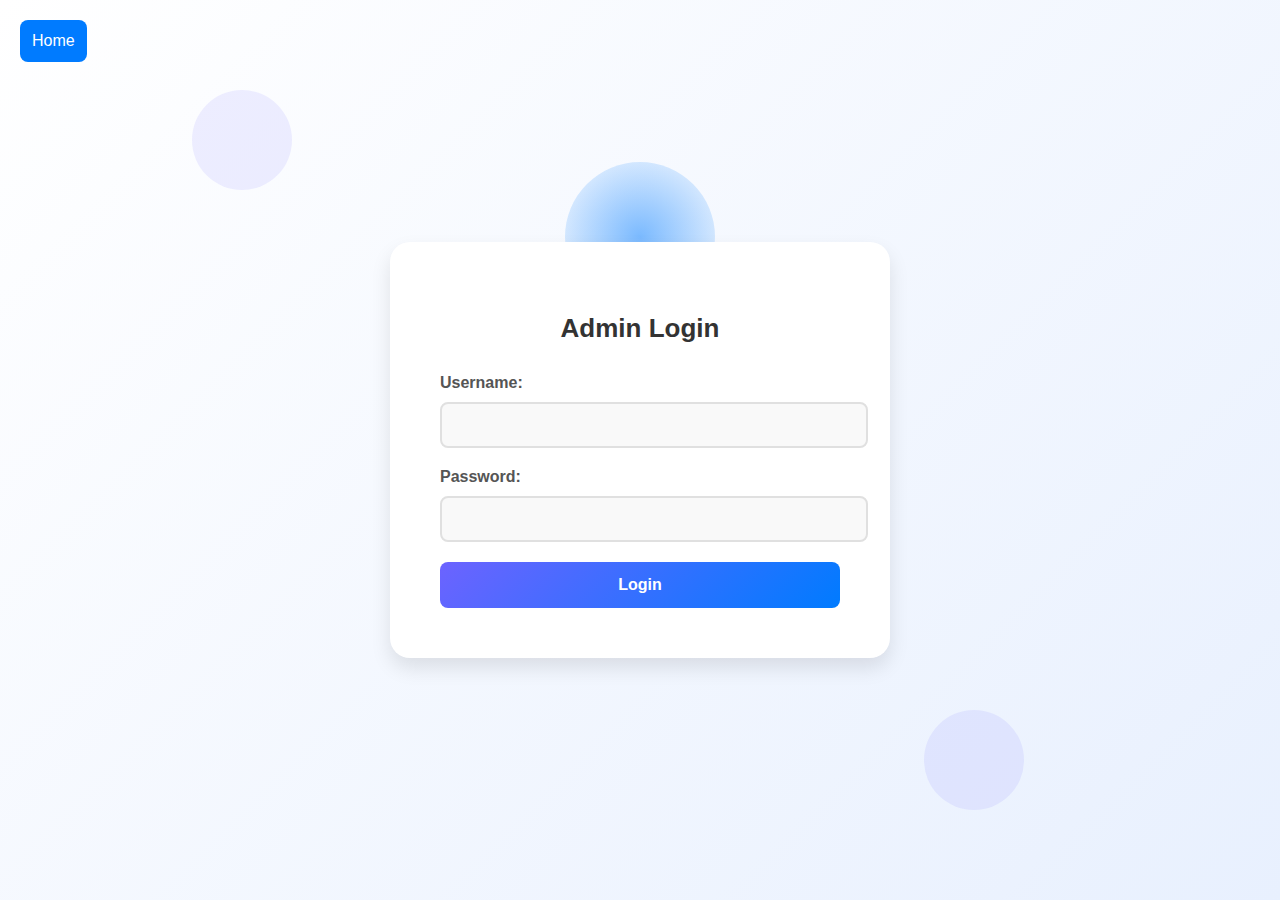
<file: admin_login.html>
<!DOCTYPE html>
<html lang="en">
<head>
    <meta charset="UTF-8">
    <meta name="viewport" content="width=device-width, initial-scale=1.0">
    <title>Admin Login</title>
    <style>
        body {
            font-family: 'Poppins', sans-serif;
            background: linear-gradient(135deg, #ffffff, #e8f0fe);
            display: flex;
            justify-content: center;
            align-items: center;
            height: 100vh;
            margin: 0;
            overflow: hidden;
            position: relative; 
        }

        .login-container {
            background: #ffffff;
            padding: 50px;
            border-radius: 20px;
            box-shadow: 0 10px 20px rgba(0, 0, 0, 0.1);
            width: 400px;
            text-align: center;
            position: relative;
            animation: fadeIn 1.5s ease-in-out;
        }

        @keyframes fadeIn {
            from { opacity: 0; transform: translateY(-20px); }
            to { opacity: 1; transform: translateY(0); }
        }

        .login-container::before {
            content: "";
            position: absolute;
            top: -80px;
            left: 50%;
            transform: translateX(-50%);
            width: 150px;
            height: 150px;
            background: radial-gradient(circle, rgba(0, 123, 255, 0.5), transparent);
            border-radius: 50%;
            z-index: -1;
        }

        .login-container h2 {
            font-size: 26px;
            color: #333;
            margin-bottom: 30px;
            animation: popIn 1s ease-in-out;
        }

        @keyframes popIn {
            0% { transform: scale(0.8); opacity: 0; }
            100% { transform: scale(1); opacity: 1; }
        }

        .login-container label {
            display: block;
            text-align: left;
            margin-bottom: 10px;
            font-weight: bold;
            color: #555;
        }

        .login-container input {
            width: 100%;
            padding: 12px;
            margin-bottom: 20px;
            border: 2px solid #e0e0e0;
            border-radius: 8px;
            background: #f9f9f9;
            font-size: 16px;
            transition: all 0.3s;
        }

        .login-container input:focus {
            border-color: #007bff;
            background: #fff;
            outline: none;
            box-shadow: 0 0 8px rgba(0, 123, 255, 0.2);
        }

        .login-container button {
            width: 100%;
            padding: 14px;
            font-size: 16px;
            font-weight: bold;
            color: #fff;
            background: linear-gradient(135deg, #6c63ff, #007bff);
            border: none;
            border-radius: 8px;
            cursor: pointer;
            transition: all 0.3s ease;
        }

        .login-container button:hover {
            background: linear-gradient(135deg, #5a4de2, #0056b3);
            box-shadow: 0 4px 12px rgba(0, 0, 0, 0.2);
        }

        .home-button {
            position: absolute;
            top: 20px;
            left: 20px;
            padding: 12px;
            font-size: 16px;
            color: #fff;
            background: #007bff;
            border: none;
            border-radius: 8px;
            cursor: pointer;
            transition: all 0.3s ease;
        }

        .home-button:hover {
            background: #0056b3;
            box-shadow: 0 4px 12px rgba(0, 0, 0, 0.2);
        }

        .floating-graphics {
            position: absolute;
            width: 100px;
            height: 100px;
            background: rgba(108, 99, 255, 0.1);
            border-radius: 50%;
            animation: float 6s infinite ease-in-out;
        }

        @keyframes float {
            0% { transform: translateY(0); }
            50% { transform: translateY(-30px); }
            100% { transform: translateY(0); }
        }

        .floating-graphics:nth-child(1) {
            top: 10%;
            left: 15%;
            animation-delay: 0s;
        }

        .floating-graphics:nth-child(2) {
            bottom: 10%;
            right: 20%;
            animation-delay: 2s;
        }

        .floating-graphics:nth-child(3) {
            top: 50%;
            left: 60%;
            animation-delay: 4s;
        }
    </style>
</head>
<body>
    <div class="floating-graphics"></div>
    <div class="floating-graphics"></div>
    <div class="floating-graphics"></div>

    <button class="home-button" onclick="window.location.href='index.html'">Home</button>

    <div class="login-container">
        <h2>Admin Login</h2>
        <form action="validate_admin.php" method="POST">
            <label for="username">Username:</label>
            <input type="text" name="username" id="username" required>

            <label for="password">Password:</label>
            <input type="password" name="password" id="password" required>

            <button type="submit">Login</button>
        </form>
    </div>
</body>
</html>
</file>
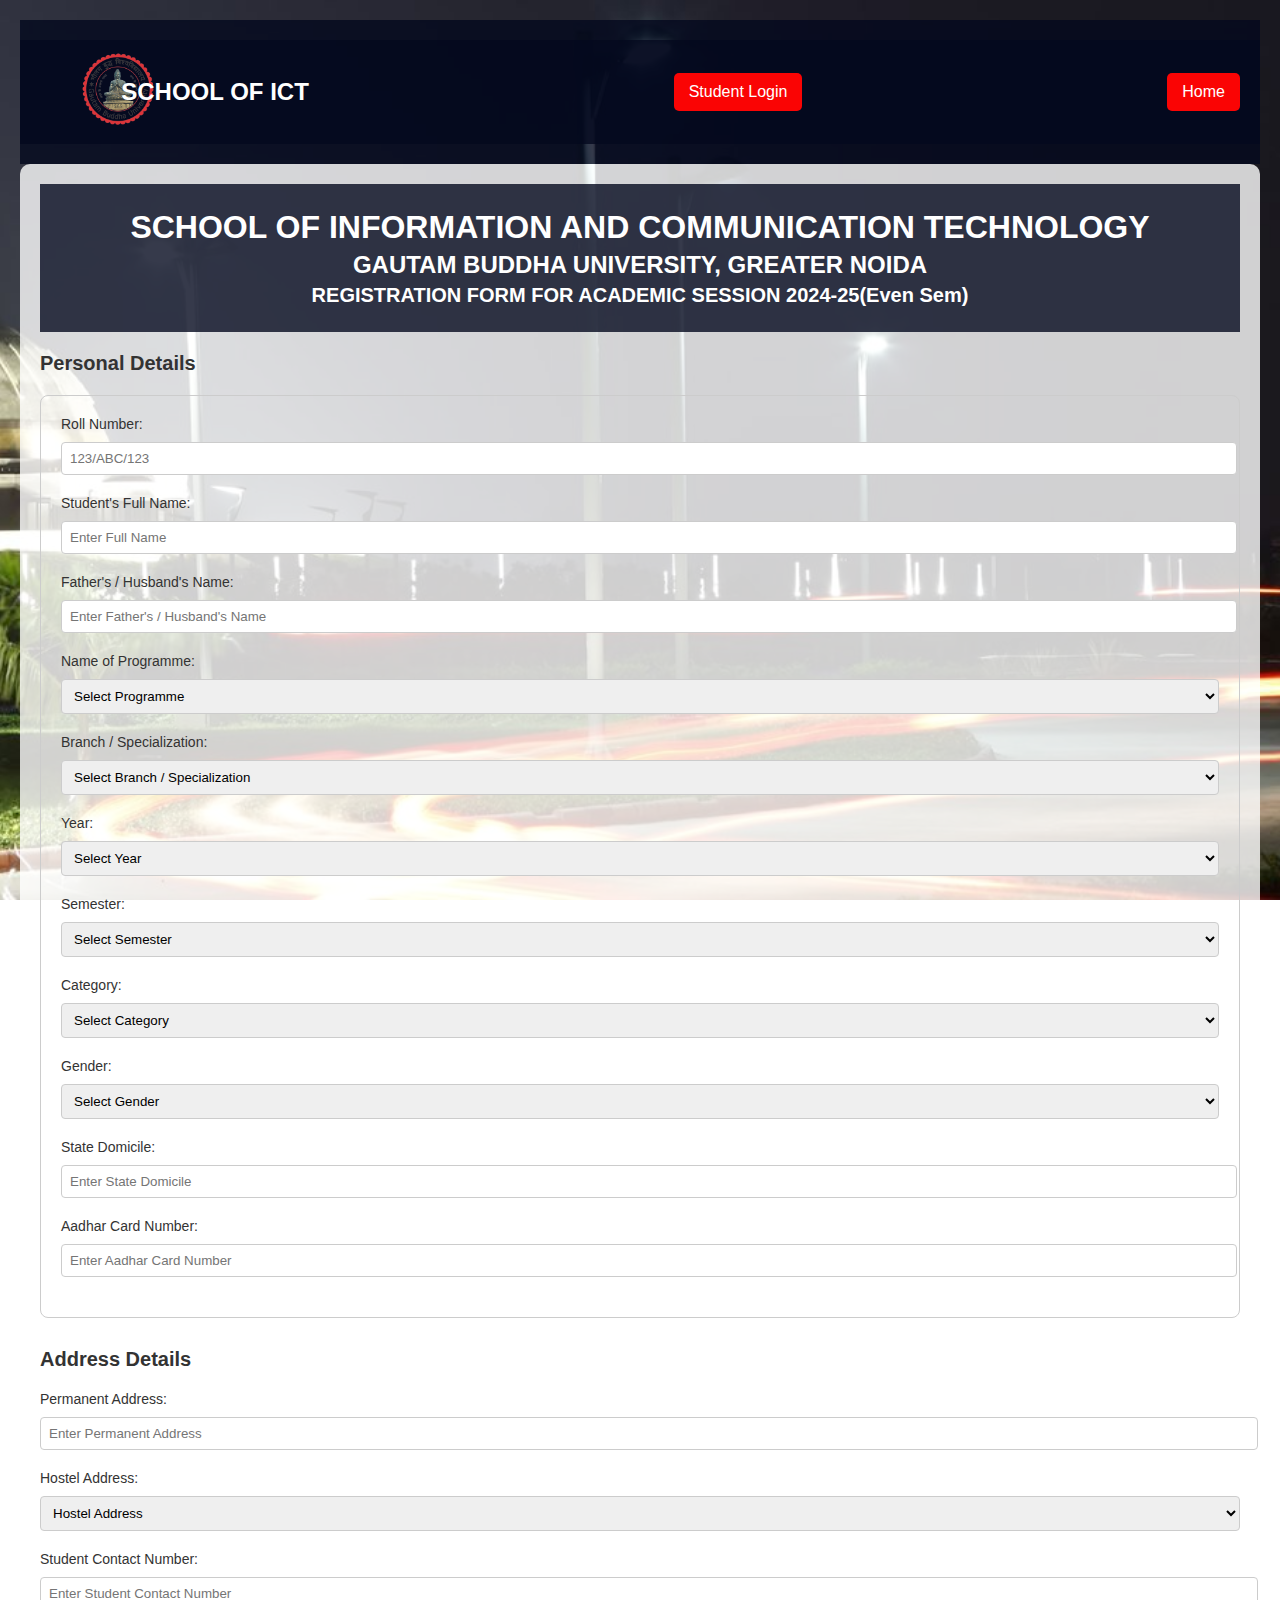
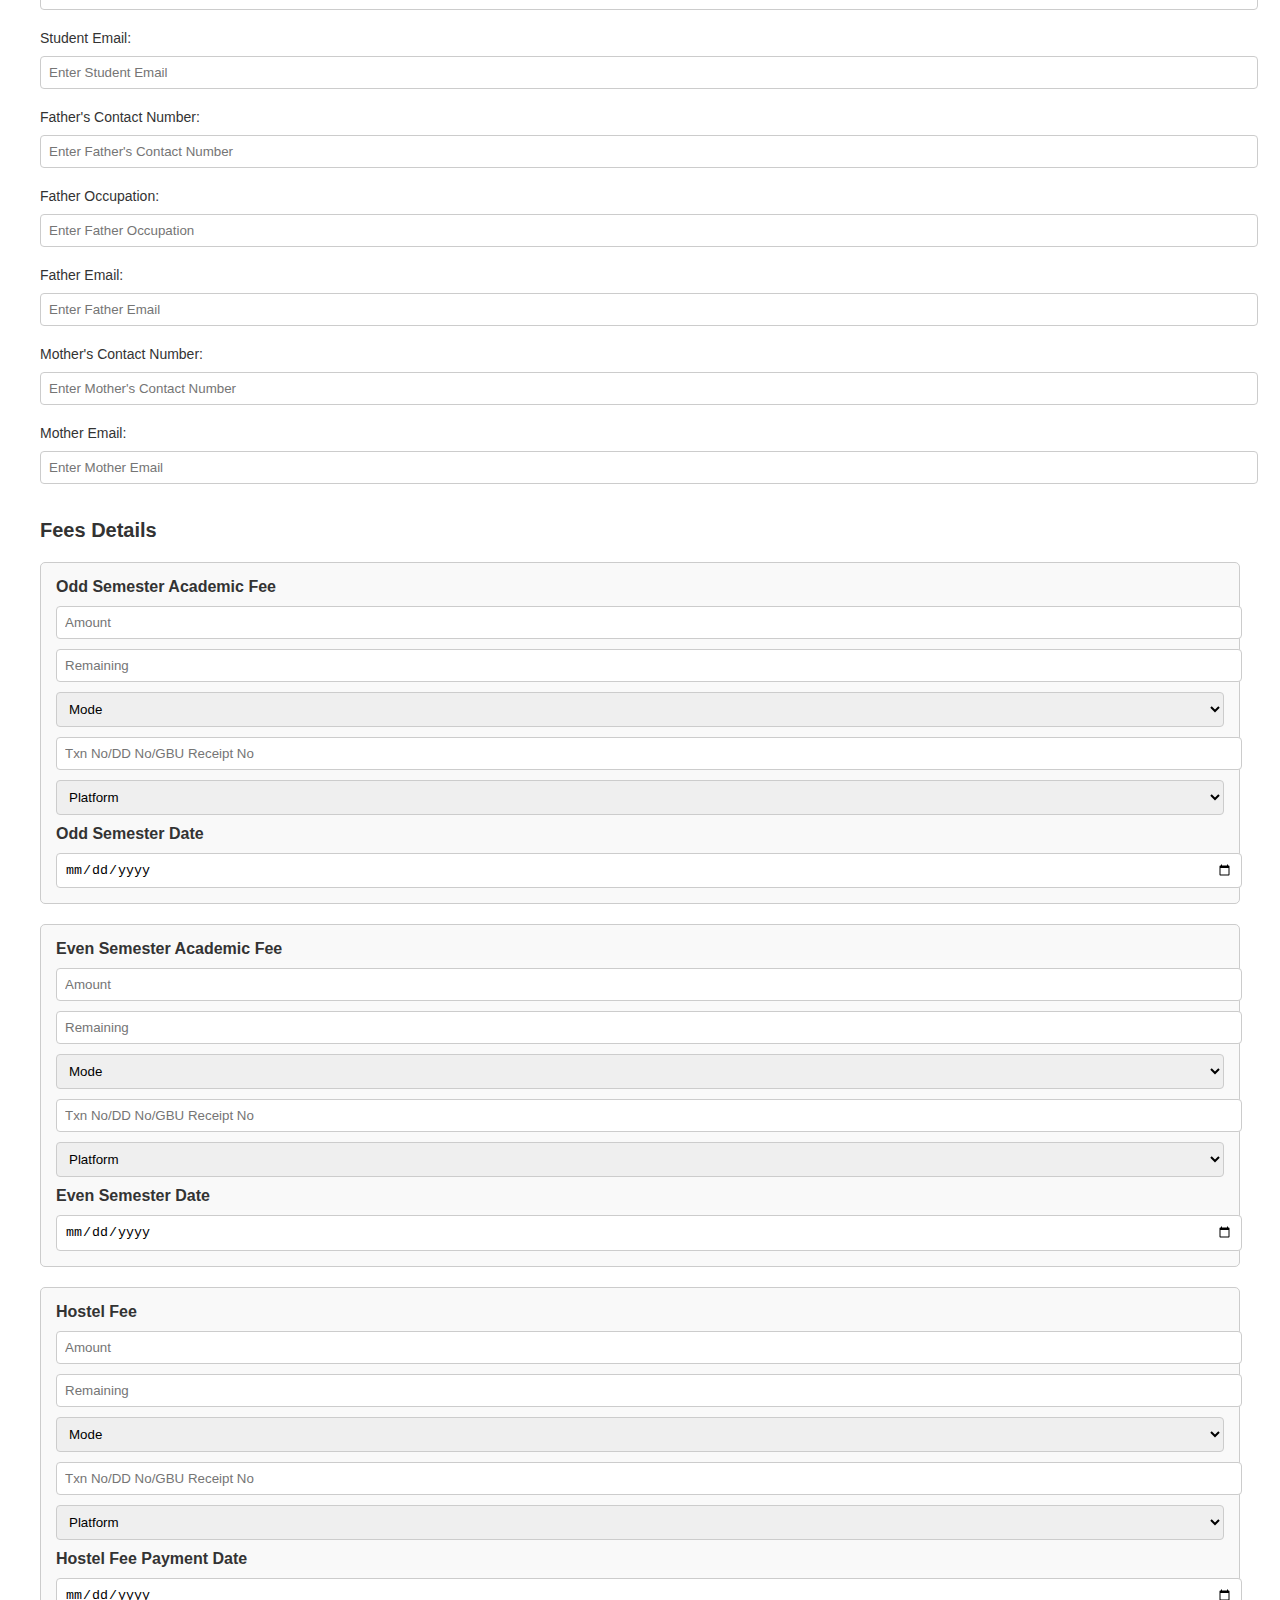
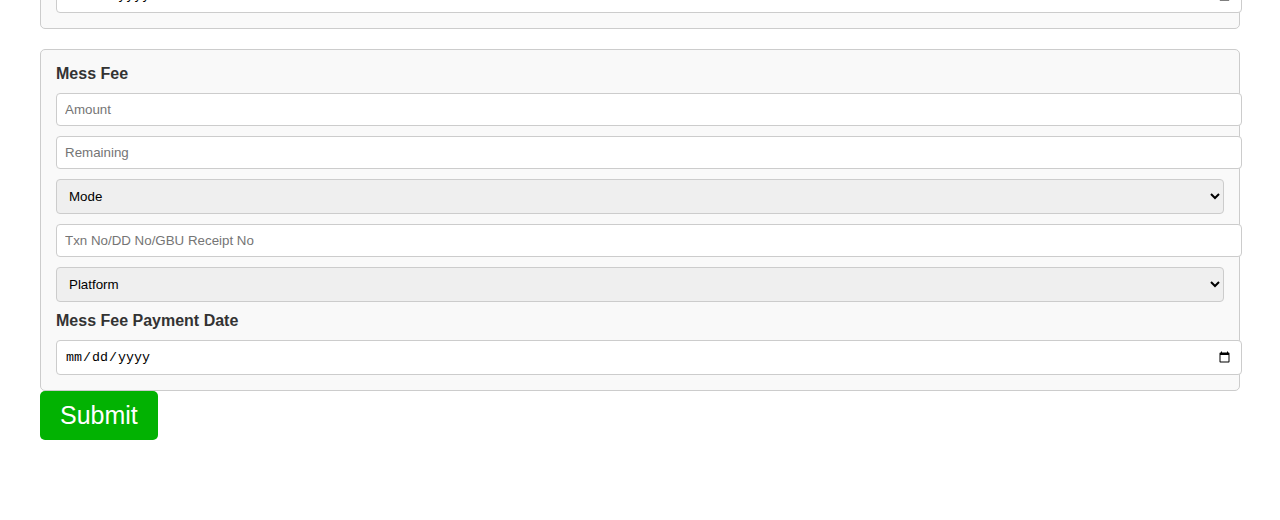
<file: regis.html>
<!DOCTYPE html>
<html lang="en">
<head>
    <meta charset="UTF-8">
    <meta name="viewport" content="width=device-width, initial-scale=1.0">
    <title>Student Registration</title>
    <link rel="stylesheet" href="styles.css"> 
</head>
<body>

 
    <section class="header">
        <div class="nav-bar">
            <nav>
                <div class="logo">
                    <img src="images/GBU logo.png" alt="University Logo" class="university-logo">
                </div>
                <a id="logo-text" class="typing-effect">SCHOOL OF ICT</a>
                <div class="registration-portal">
                    <a href="login.php">Student Login</a>
                </div>
                <div class="registration-portal">
                    <a href="index.html">Home</a>
                </div>
            </nav>
        </div>
    </section>

    <!-- Main Registration Form Section -->
    <div class="container">
        <!-- Registration Form Header -->
        <div class="header">
            <h1>SCHOOL OF INFORMATION AND COMMUNICATION TECHNOLOGY</h1>
            <h2>GAUTAM BUDDHA UNIVERSITY, GREATER NOIDA</h2>
            <h3>REGISTRATION FORM FOR ACADEMIC SESSION 2024-25(Even Sem)</h3>
        </div>

        <!-- Personal Details Section -->
        <div class="section">
            <h3>Personal Details</h3>
            <form action="preview_registration.php" method="POST">
                <div class="form-field">
                    <label for="rollNumber">Roll Number:</label>
                    <input type="text" id="rollNumber" name="rollNumber" placeholder="123/ABC/123" required>
                </div>
                <div class="form-field">
                    <label for="fullName">Student's Full Name:</label>
                    <input type="text" id="fullName" name="fullName" placeholder="Enter Full Name" required>
                </div>
                <div class="form-field">
                    <label for="fathersName">Father's / Husband's Name:</label>
                    <input type="text" id="fathersName" name="fathersName" placeholder="Enter Father's / Husband's Name" required>
                </div>
                <div class="form-field">
                    <label for="nameOfProgramme">Name of Programme:</label>
                    <select id="nameOfProgramme" name="nameOfProgramme" required>
                        <option value="">Select Programme</option>
                        <option value="B.tech">B.TECH</option>
                        <option value="Integrated B.tech + M.tech">Integrated B.tech + M.tech</option>
                        <option value="BCA">BCA</option>
                        <option value="M.tech">M.tech</option>
                        <option value="MCA">MCA</option>
                        <option value="PHD">PHD</option>
                    </select>
                </div>
                <div class="form-field">
                    <label for="branchSpecialization">Branch / Specialization:</label>
                    <select id="branchSpecialization" name="branchSpecialization" required>
                        <option value="">Select Branch / Specialization</option>
                        <option value="CSE">CSE</option>
                        <option value="CSE (AI)">CSE (AI)</option>
                        <option value="CSE (Cyber Security)">CSE (Cyber Security)</option>
                        <option value="CSE (Data Science)">CSE (Data Science)</option>
                        <option value="CSE (Internet of Things)">CSE (IoT)</option>
                        <option value="CSE (Machine Learning)">CSE (ML)</option>
                        <option value="ECE">ECE</option>
                        <option value="ECE (AI/ML)">ECE (AI/ML)</option>
                        <option value="ECE VLSI">ECE VLSI</option>
                        <option value="IT">IT</option>
                         <option value="Integrated B.tech + M.tech CSE">Integrated B.tech + M.tech CSE</option>
                        <option value="Integrated B.tech + M.tech CSE(AI and Robotics)">Integrated B.tech + M.tech CSE(AI and Robotics)</option>
                        <option value="Integrated B.tech + M.tech CSE(Data Science)">Integrated B.tech + M.tech CSE(Data Science)</option>
                        <option value="Integrated B.tech + M.tech CSE(Software Engineering)">Integrated B.tech + M.tech CSE(Software Engineering)</option>
                        <option value="Integrated B.tech + M.tech CSE(Wireless Communication and Networks)">Integrated B.tech + M.tech CSE(Wireless Communication and Networks)</option>
                        <option value="Integrated B.tech + M.tech ECE">Integrated B.tech + M.tech ECE</option>
                        <option value="Integrated B.tech + M.tech ECE(Data Science)">Integrated B.tech + M.tech ECE(Data Science)</option>
                        <option value="Integrated B.tech + M.tech ECE(AI and Robotics)">Integrated B.tech + M.tech ECE(AI and Robotics)</option>
                        <option value="Integrated B.tech + M.tech ECE(VLSI Design)">Integrated B.tech + M.tech ECE(VLSI Design)</option>
                        <option value="Integrated B.tech + M.tech ECE(Wireless Communication and Networks)">Integrated B.tech + M.tech CSE(Wireless Communication and Networks)</option>
                        <option value="BCA">BCA</option>
                        <option value="M.tech CSE(Software Engineering)">M.tech CSE (Software Engineering)</option>
                        <option value="M.tech CSE(AI and Robotics)">M.tech CSE (AI and Robotics)</option>
                        <option value="M.tech CSE (Data Science)">M.tech CSE (Data Science)</option>
                        <option value="M.tech ECE (Wireless Communication and Networks)">M.tech ECE (Wireless Communication and Networks)</option>
                        <option value="M.tech ECE(VLSI Design)">M.tech ECE (VLSI Design)</option>
                        <option value="M.tech ECE(Railway Signaling Telecommunication and RAMS)">M.tech ECE (Railway Signaling Telecommunication and RAMS)</option>
                        <option value="MCA">MCA</option>
                        <option value="MCA (AI)">MCA (AI)</option>
                        <option value="MCA (Data Science)">MCA (Data Science)</option>
                        <option value="M.tech (Information and Communication Technology)">M.tech (Information and Communication Technology)</option>
                        <option value="PHD (CSE)">PHD (CSE)</option>
                        <option value="PHD (ECE)">PHD (ECE)</option>
                    </select>
                </div>
                <div class="form-field">
                    <label for="year">Year:</label>
                    <select id="year" name="year" required>
                        <option value="">Select Year</option>
                        <option value="1">1st Year</option>
                        <option value="2">2nd Year</option>
                        <option value="3">3rd Year</option>
                        <option value="4">4th Year</option>
                        <option value="5">5th Year</option>
                    </select>
                </div>
                <div class="form-field">
                    <label for="semester">Semester:</label>
                    <select id="semester" name="semester" required>
                        <option value="">Select Semester</option>
                        <option value="1">Semester 1</option>
                        <option value="2">Semester 2</option>
                        <option value="3">Semester 3</option>
                        <option value="4">Semester 4</option>
                        <option value="5">Semester 5</option>
                        <option value="6">Semester 6</option>
                        <option value="7">Semester 7</option>
                        <option value="8">Semester 8</option>
                        <option value="9">Semester 9</option>
                        <option value="10">Semester 10</option>
                    </select>
                </div>
                <div class="form-field">
                    <label for="category">Category:</label>
                    <select id="category" name="category" required>
                        <option value="">Select Category</option>
                        <option value="Gen">Gen</option>
                        <option value="OBC">OBC</option>
                        <option value="SC">SC</option>
                        <option value="ST">ST</option>
                        <option value="PH">PH</option>
                    </select>
                </div>
                <div class="form-field">
                    <label for="gender">Gender:</label>
                    <select id="gender" name="gender" required>
                        <option value="">Select Gender</option>
                        <option value="Male">Male</option>
                        <option value="Female">Female</option>
                        <option value="Other">Other</option>
                    </select>
                </div>
                <div class="form-field">
                    <label for="stateDomicile">State Domicile:</label>
                    <input type="text" id="stateDomicile" name="stateDomicile" placeholder="Enter State Domicile" required>
                </div>
                <div class="form-field">
                    <label for="aadharCard">Aadhar Card Number:</label>
                    <input type="text" id="aadharCard" name="aadharCard" placeholder="Enter Aadhar Card Number" required>
                </div>
        </div>

        <!-- Address Details Section -->
        <div class="section">
            <h3>Address Details</h3>
            <div class="form-field">
                <label for="permanentAddress">Permanent Address:</label>
                <input type="text" id="permanentAddress" name="permanentAddress" placeholder="Enter Permanent Address" required>
            </div>
            <div class="form-field">
                <label for="hostelAddress">Hostel Address:</label>
                <select id="hostelAddress" name="hostelAddress" required>
                    <option value="">Hostel Address</option>
                    <option value="Sant Ravi Das Boys Hostel">Sant Ravi Das Boys Hostel</option>
                    <option value="Guru Ghasi Das Boys Hostel">Guru Ghasi Das Boys Hostel</option>
                    <option value="Shri Narayan Guru Boys Hostel">Shri Narayan Guru Boys Hostel</option>
                    <option value="Birsa Munda Hostel Boys">Birsa Munda Hostel Boys</option>
                    <option value="Sant Kabir Das Hostel Boys">Sant Kabir Das Hostel Boys</option>
                    <option value="Shri Chatrapati Sahu Ji Maharaj Boys Hostel">Shri Chatrapati Sahu Ji Maharaj Boys Hostel</option>
                    <option value="Malik Mohd. Jaysi Hostel Boys">Malik Mohd. Jaysi Hostel Boys</option>
                    <option value="Tulsidas Hostel Boys">Tulsidas Hostel Boys</option>
                    <option value="Raheem Boys Hostel">Raheem Boys Hostel</option>
                    <option value="Ram Sharan Das Boys Hostel">Ram Sharan Das Boys Hostel</option>
                    <option value="Munshi Prem Chand Boys Hostel (New Hostel)">Munshi Prem Chand Boys Hostel (New Hostel)</option>
                    <option value="Maharshi Valmiki Boys Hostel">Maharshi Valmiki Boys Hostel</option>
                    <option value="Rani Laxmi Bai Girls Hostel">Rani Laxmi Bai Girls Hostel</option>
                    <option value="Mahamaya Girls Hostel">Mahamaya Girls Hostel</option>
                    <option value="Rama Bai Ambedkar Girls Hostel">Rama Bai Ambedkar Girls Hostel</option>
                    <option value="Savitri Bai Phule Girls Hostel">Savitri Bai Phule Girls Hostel</option>
                    <option value="Maha Devi Verma Girls Hostel">Maha Devi Verma Girls Hostel</option>
                    <option value="Ismat Chughtai Girls Hostel">Ismat Chughtai Girls Hostel</option>
                    <option value="Married Research Scholars Hostel">Married Research Scholars Hostel</option>
                    <option value="Day Scholar">Day Scholar</option>

                </select>
            </div>
  <div class="form-field">
    <label for="studentContact">Student Contact Number:</label>
    <input type="text" id="studentContact" name="studentContact" placeholder="Enter Student Contact Number" required pattern="^\d{10}$" maxlength="10" title="Please enter a valid 10-digit contact number.">
</div>
<div class="form-field">
    <label for="studentEmail">Student Email:</label>
    <input type="email" id="studentEmail" name="studentEmail" placeholder="Enter Student Email" required>
</div>
<div class="form-field">
    <label for="fatherContact">Father's Contact Number:</label>
    <input type="text" id="fatherContact" name="fatherContact" placeholder="Enter Father's Contact Number" required pattern="^\d{10}$" maxlength="10" title="Please enter a valid 10-digit contact number.">
</div>

<div class="form-field">
    <label for="fatherOccupation">Father Occupation:</label>
    <input type="text" id="fatherOccupation" name="fatherOccupation" placeholder="Enter Father Occupation" required>
</div>
<div class="form-field">
    <label for="fatherEmail">Father Email:</label>
    <input type="email" id="fatherEmail" name="fatherEmail" placeholder="Enter Father Email" required>
</div>
<div class="form-field">
    <label for="motherContact">Mother's Contact Number:</label>
    <input type="text" id="motherContact" name="motherContact" placeholder="Enter Mother's Contact Number" required pattern="^\d{10}$" maxlength="10" title="Please enter a valid 10-digit contact number.">
</div>

<div class="form-field">
    <label for="motherEmail">Mother Email:</label>
    <input type="email" id="motherEmail" name="motherEmail" placeholder="Enter Mother Email" required>
</div>

        </div>

        <!-- Fees Details Section -->
        <!DOCTYPE html>
<html lang="en">
<head>
    <meta charset="UTF-8">
    <meta name="viewport" content="width=device-width, initial-scale=1.0">
    <title>Vertical Fee Section</title>
    <style>
        body {
            font-family: Arial, sans-serif;
            margin: 20px;
        }

        .section {
            margin-bottom: 30px;
        }

        .fee-section {
            display: flex;
            flex-direction: column;
            gap: 20px;
        }

        .fee-item {
            display: flex;
            flex-direction: column;
            gap: 10px;
            border: 1px solid #ccc;
            padding: 15px;
            border-radius: 5px;
            background-color: #f9f9f9;
        }

        .fee-item label {
            font-weight: bold;
        }

        .fee-item input,
        .fee-item select {
            width: 100%;
            padding: 8px;
            border: 1px solid #ccc;
            border-radius: 4px;
        }

        button {
            padding: 10px 20px;
            font-size: 16px;
            background-color: #007BFF;
            color: white;
            border: none;
            border-radius: 5px;
            cursor: pointer;
        }

        button:hover {
            background-color: #0056b3;
        }
    </style>
</head>
<body>
    <div class="section">
        <h3>Fees Details</h3>
            <div class="fee-section">

           <!-- Odd Semester Fee -->
<div class="fee-item">
    <label for="oddSemesterAmount">Odd Semester Academic Fee</label>
    <input type="number" id="oddSemesterAmount" name="oddSemesterAmount" placeholder="Amount" min="0" step="1">
    
    <input type="number" id="oddSemesterRemaining" name="oddSemesterRemaining" placeholder="Remaining" min="0" step="1">
    
    <select id="oddSemesterDetails" name="oddSemesterDetails">
        <option value="">Mode</option>
        <option value="ONLINE">Online</option>
        <option value="DD">DD</option>
        <option value="CASH">Cash</option>
    </select>
    
    <input type="text" id="oddSemesterTxnDetails" name="oddSemesterTxnDetails" placeholder="Txn No/DD No/GBU Receipt No">
    
    <select id="oddSemesterPlatform" name="oddSemesterPlatform">
        <option value="">Platform</option>
        <option value="GBU">GBU</option>
        <option value="BANK">BANK</option>
    </select>
    
    <label for="oddSemesterDate" class="placeholder">Odd Semester Date</label>
    <input type="date" id="oddSemesterDate" name="oddSemesterDate">
</div>

<!-- Even Semester Fee -->
<div class="fee-item">
    <label for="evenSemesterAmount">Even Semester Academic Fee</label>
    <input type="number" id="evenSemesterAmount" name="evenSemesterAmount" placeholder="Amount" min="0" step="1">
    
    <input type="number" id="evenSemesterRemaining" name="evenSemesterRemaining" placeholder="Remaining" min="0" step="1">
    
    <select id="evenSemesterDetails" name="evenSemesterDetails">
        <option value="">Mode</option>
        <option value="ONLINE">Online</option>
        <option value="DD">DD</option>
        <option value="CASH">Cash</option>
    </select>
    
    <input type="text" id="evenSemesterTxnDetails" name="evenSemesterTxnDetails" placeholder="Txn No/DD No/GBU Receipt No">
    
    <select id="evenSemesterPlatform" name="evenSemesterPlatform">
        <option value="">Platform</option>
        <option value="GBU">GBU</option>
        <option value="BANK">BANK</option>
    </select>
    
    <label for="evenSemesterDate" class="placeholder">Even Semester Date</label>
    <input type="date" id="evenSemesterDate" name="evenSemesterDate">
</div>

<!-- Hostel Fee -->
<div class="fee-item">
    <label for="hostelAmount">Hostel Fee</label>
    <input type="number" id="hostelAmount" name="hostelAmount" placeholder="Amount" min="0" step="1">
    
    <input type="number" id="hostelRemaining" name="hostelRemaining" placeholder="Remaining" min="0" step="1">
    
    <select id="hostelPaymentMode" name="hostelPaymentMode">
        <option value="">Mode</option>
        <option value="ONLINE">Online</option>
        <option value="DD">DD</option>
        <option value="CASH">Cash</option>
    </select>
    
    <input type="text" id="hostelTxnDetails" name="hostelTxnDetails" placeholder="Txn No/DD No/GBU Receipt No">
    
    <select id="hostelPlatform" name="hostelPlatform">
        <option value="">Platform</option>
        <option value="GBU">GBU</option>
        <option value="BANK">BANK</option>
    </select>
    
    <label for="hostelDate" class="placeholder">Hostel Fee Payment Date</label>
    <input type="date" id="hostelDate" name="hostelDate">
</div>

<!-- Mess Fee -->
<div class="fee-item">
    <label for="messAmount">Mess Fee</label>
    <input type="number" id="messAmount" name="messAmount" placeholder="Amount" min="0" step="1">
    
    <input type="number" id="messRemaining" name="messRemaining" placeholder="Remaining" min="0" step="1">
    
    <select id="messPaymentMode" name="messPaymentMode">
        <option value="">Mode</option>
        <option value="ONLINE">Online</option>
        <option value="DD">DD</option>
        <option value="CASH">Cash</option>
    </select>
    
    <input type="text" id="messTxnDetails" name="messTxnDetails" placeholder="Txn No/DD No/GBU Receipt No">
    
    <select id="messPlatform" name="messPlatform">
        <option value="">Platform</option>
        <option value="GBU">GBU</option>
        <option value="BANK">BANK</option>
    </select>
    
    <label for="messDate" class="placeholder">Mess Fee Payment Date</label>
    <input type="date" id="messDate" name="messDate">
</div>

            </div>

        
        <!-- Submit Button -->
        <div class="form-field">
            <button type="submit">Submit</button>
        </div>
    </form>
    </div>
</body>
</html>
</file>
<file: styles.css>
/* Global Styles */
body {
    font-family: Arial, sans-serif;
    margin: 0;
    padding: 0;
    background-image: url('images/banner2.jpg'); /* Path to your background image */
    background-size: cover;
    background-position: center;
    background-attachment: fixed;
    color: #333; /* Adjust text color for readability */
}

.container {
    max-width: 1200px;
    margin: 0 auto;
    padding: 20px;
    background-color: rgba(255, 255, 255, 0.8); /* Add semi-transparent background to improve readability */
    border-radius: 10px;
}

/* Header & Navigation Bar */
.header {
    background-color: rgba(4, 9, 30, 0.8); /* Transparent dark background */
    color: white;
    text-align: center;
    padding: 20px 0;
}

.header h1,
.header h2,
.header h3 {
    margin: 5px 0;
}

.nav-bar {
    background-color: rgba(4, 9, 30, 0.8); /* Transparent dark background */
    color: white;
    padding: 10px 0;
}

nav {
    display: flex;
    justify-content: space-between;
    align-items: center;
    padding: 0 20px;
}

.logo img {
    height: 80px;
    margin-left: 40px;
}

#logo-text {
    font-size: 24px;
    font-weight: bold;
    color: white;
    margin-left: -400px;
}

.nav-links a,
.login a {
    color: white;
    background-color: rgb(250, 4, 4); /* Red background */
    padding: 10px 15px;
    border-radius: 5px;
    font-size: 16px;
    text-decoration: none;
    transition: background-color 0.3s;
    display: inline-block;
}

.nav-links a:hover,
.login a:hover {
    background-color: rgba(230, 7, 7, 1); /* Darker red when hovered */
}
.nav-links a,
.registration-portal a {
    color: white;
    background-color: rgb(250, 4, 4); /* Red background */
    padding: 10px 15px;
    border-radius: 5px;
    font-size: 16px;
    text-decoration: none;
    transition: background-color 0.3s;
    display: inline-block;
}

.nav-links a:hover,
.registration-portal a:hover {
    background-color: rgba(230, 7, 7, 1); /* Darker red when hovered */
}


/* Form Styles */
form {
    border: 1px solid #ccc;
    padding: 20px;
    border-radius: 8px;
    margin-top: 20px;
}

h3 {
    font-size: 20px;
    margin-bottom: 20px;
}

.form-field {
    margin-bottom: 15px;
}

.form-field label {
    font-size: 14px;
    display: block;
    margin-bottom: 5px;
}

.form-field input,
.form-field select {
    width: 100%;
    padding: 8px;
    margin: 5px 0;
    border: 1px solid #ccc;
    border-radius: 4px;
}

.form-field input[type="date"] {
    font-size: 14px;
}

/* Fee Details Section */
.fee-details {
    margin-bottom: 30px;
}

.fee-details table {
    width: 100%;
    border-collapse: collapse;
    margin-top: 10px;
    overflow-x: auto;
    display: block;
    -webkit-overflow-scrolling: touch;
}

.fee-details th,
.fee-details td {
    padding: 12px;
    text-align: left;
    border: 1px solid #ccc;
}

.fee-details th {
    background-color: #f4f4f4;
    font-weight: bold;
}

/* Fee Details "Remaining" Section */
.fee-details td input,
.fee-details td select {
    width: 100%; /* Set to 100% width */
    max-width: 300px; /* Add max-width to prevent oversized inputs */
    padding: 12px;
    margin: 5px 0;
    border: 1px solid #ccc;
    border-radius: 4px;
    box-sizing: border-box; /* Ensure padding and border are included in width calculation */
}

/* Submit Button */
button[type="submit"] {
    background-color: rgb(2, 178, 2); /* Set background to green */
    color: white; /* Text color white */
    padding: 10px 20px;
    font-size: 25px;
    border: none; /* Remove border */
    border-radius: 5px; /* Rounded corners */
    cursor: pointer; /* Pointer cursor on hover */
    transition: background-color 0.3s;
    margin-bottom: 10px; /* Smooth color transition */
}

/* Submit Button Hover Effect */
button[type="submit"]:hover {
    background-color: darkgreen; /* Darker green when hovered */
}

/* Responsive Design for Smartphones */
@media (max-width: 768px) {
    /* Adjust header and navigation layout for smaller screens */
    nav {
        flex-direction: column;
        text-align: center;
    }

    #logo-text {
        margin-left: 0;
    }

    .logo img {
        height: 60px;
        margin-left: 0;
    }

    .nav-links a,
    .registration-portal a {
        margin: 5px 0;
        padding: 8px 12px;
        font-size: 14px;
    }

    /* Stack the form fields vertically */
    .form-field {
        width: 100%;
    }

/* Fee Details Section */
.fee-details table {
    width: 100%; /* Full width */
    border-collapse: collapse;
    margin-top: 10px;
}

.fee-details th,
.fee-details td {
    padding: 12px;
    text-align: left;
    border: 1px solid #ccc;
}

/* Table Header Styling */
.fee-details th {
    background-color: #f4f4f4;
    font-weight: bold;
}

/* Input fields inside the table */
.fee-details input,
.fee-details select {
    width: calc(100% - 16px); /* Adjust width */
    padding: 12px;
    margin: 5px 0;
    border: 1px solid #ccc;
    border-radius: 4px;
    box-sizing: border-box; /* Ensure padding/border included in width */
}

/* Fee Details Section Container */
.fee-details {
    margin-bottom: 30px;
}

/* Button Styling */
button[type="submit"] {
    width: 100%;
    padding: 15px;
    font-size: 18px;
    margin-left: 0;
}

/* Responsive Styles */
@media (max-width: 768px) {
    .header {
        padding: 15px 0;
    }

    .nav-bar {
        padding: 10px 0;
    }

    nav {
        flex-direction: column;
        align-items: flex-start;
    }

    #logo-text {
        margin-left: 0; /* Adjust logo text for small screens */
    }

    .logo img {
        height: 60px;
        margin-left: 0;
    }

    .nav-links a, .registration-portal a {
        margin-right: 0;
        padding: 8px 12px;
    }

    form {
        padding: 15px;
    }

    .form-field input,
    .form-field select {
        padding: 10px;
    }
}

@media (max-width: 480px) {
    .header h1,
    .header h2,
    .header h3 {
        font-size: 18px;
    }

    .form-field input,
    .form-field select {
        padding: 10px 5px;
    }

    button[type="submit"] {
        padding: 12px;
        font-size: 16px;
    }
}
</file>
